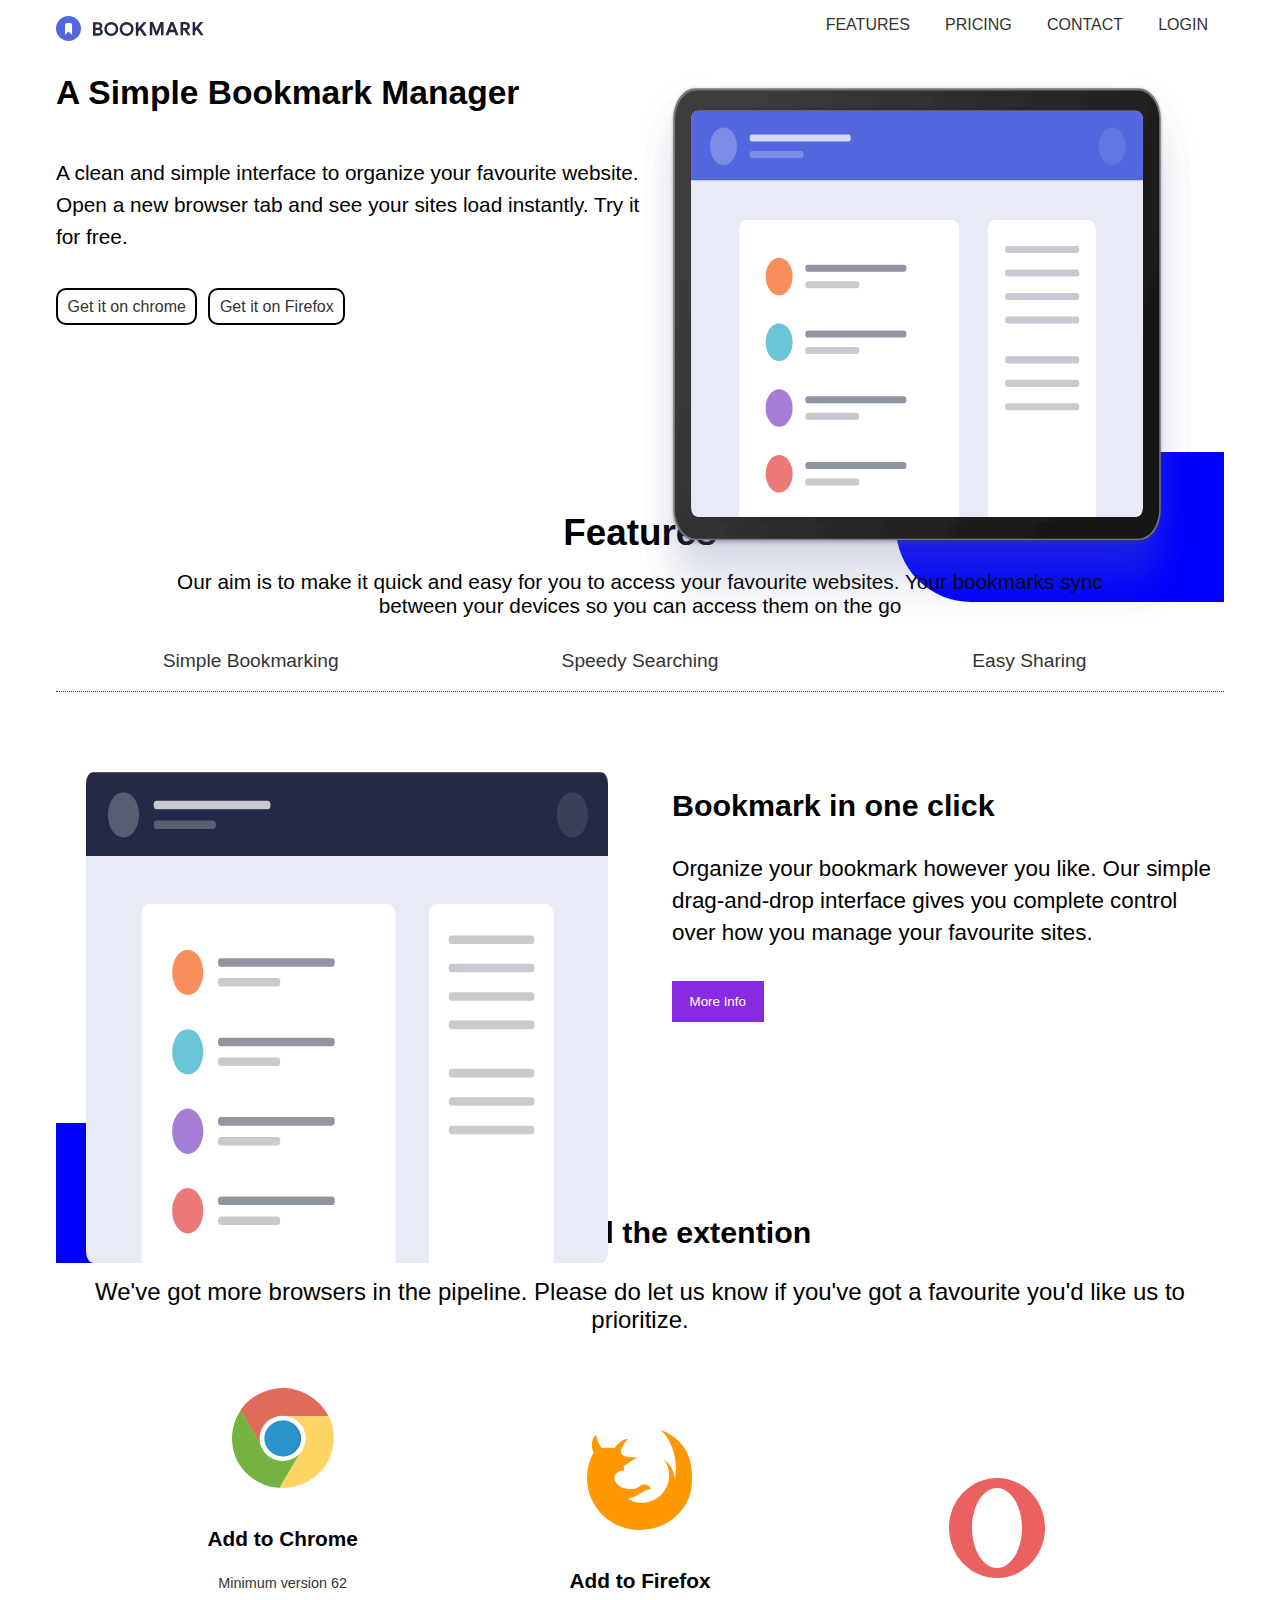
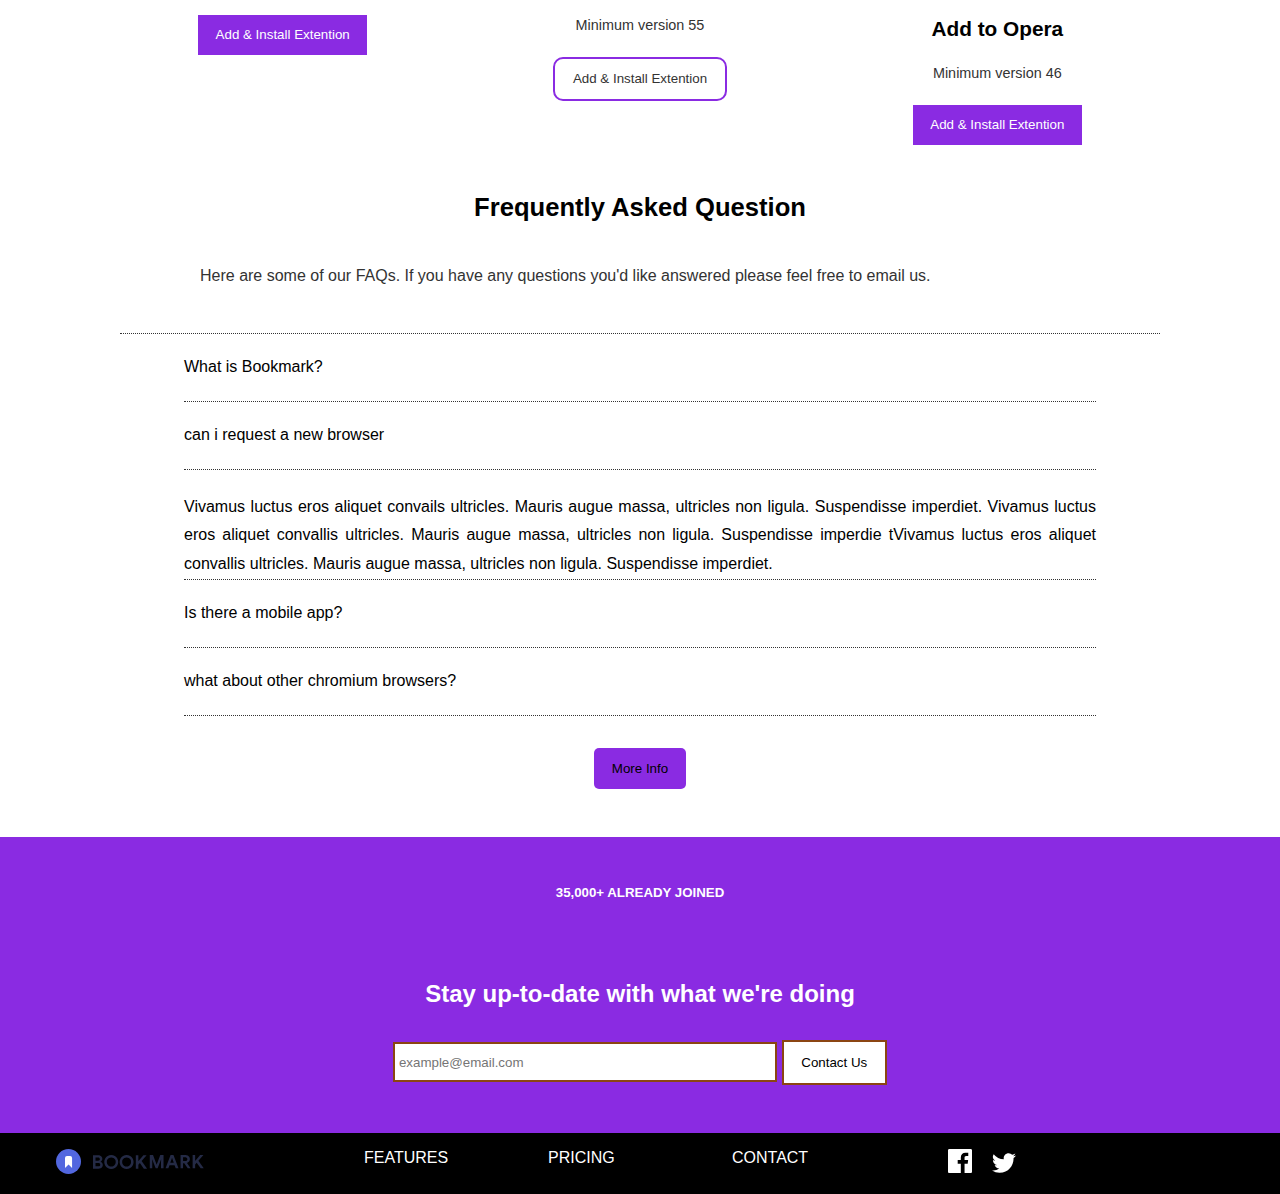
<file: index.html>
<!DOCTYPE html>
<html lang="en">
<head>
  <meta charset="UTF-8">
  <meta name="viewport" content="width=device-width, initial-scale=1.0">
  <title>BOOKMARK</title>
  <link rel="stylesheet" href="style.css">
  <link rel="stylesheet" media="screen and (max-width:700px)" href="mobile.css">
  <link rel="icon" href="./img/favicon-32x32.png" type="image/icon">
</head>
<body>
  <nav id="navbar">
    <div class="container">
      <div class="navbar-content">
        <div class="logo"><img src="./img/logo-bookmark.svg" alt=""></div>
        <ul>
          <li><a href="#">FEATURES</a></li>
          <li><a href="#">PRICING</a></li>
          <li><a href="#">CONTACT</a></li>
          <li><a href="#">LOGIN</a></li>
        </ul>
      </div>
    </div>
  </nav>
  <header id="simple">
    <div class="container">
      <div class="simple-content">
        <div class="text">
          <h1>A Simple Bookmark Manager</h1>
          <p>A clean and simple interface to organize your favourite website. Open a new browser tab and see your sites load instantly. Try it for free.</p>
          <a href="#" class="btn">Get it on chrome</a>
          <a href="#" class="btn">Get it on Firefox</a>
        </div>
        <div class="img-1">
          <img src="./img/illustration-hero.svg" alt="">
          <div class="shape"></div>
        </div>
      </div>
    </div>
  </header>
  <section id="features">
    <div class="container">
      <div class="features-content">
        <h2>Features</h2>
        <p>Our aim is to make it quick and easy for you to access your favourite websites. Your bookmarks sync between your devices so you can access them on the go</p>
      </div>
    </div>
  </section>
  <section id="book-nav">
    <div class="container">
      <div class="book-content">
        <ul>
          <li><a href="index.html">Simple Bookmarking</a></li>
          <li><a href="speed.html">Speedy Searching</a></li>
          <li><a href="easy.html">Easy Sharing</a></li>
        </ul>
      </div>
    </div>
  </section>
  <section id="bookmark">
    <div class="container">
      <div class="bookmark-content">
        <div class="img-2">
          <img src="./img/illustration-features-tab-1.svg" alt="" class="current">
          <div class="shape-1"></div>
        </div>
        <div class="text-1">
          <h2>Bookmark in one click</h2>
          <p>Organize your bookmark however you like. Our simple drag-and-drop interface gives you complete control over how you manage your favourite sites.</p>
          <button type="submit"><a href="#">More Info</a></button>
        </div>
      </div>
    </div>
  </section>
  <section id="Download">
    <div class="container">
      <div class="features-content">
        <h2>Download the extention</h2>
        <p>We've got more browsers in the pipeline. Please do let us know if you've got a favourite you'd like us to prioritize.</p>
      </div>
    </div>
  </section>
  <section id="extention">
    <div class="container">
      <div class="extention-content">
        <div class="chrome">
          <div class="space">
            <img src="./img/logo-chrome.svg" alt="">
            <h2>Add to Chrome</h2> 
            <p>Minimum version 62</p>
            <button type="submit"><a href="#">Add & Install Extention</a></button>
          </div>
        </div>
        <div class="Firefox">
          <div class="space">
            <img src="./img/logo-firefox.svg" alt="">
            <h2>Add to Firefox</h2> 
            <p>Minimum version 55</p>
            <button type="submit" class="light"><a href="#">Add & Install Extention</a></button>
          </div>
        </div>
        <div class="Opera">
          <div class="space">
            <img src="./img/logo-opera.svg" alt="">
            <h2>Add to Opera</h2> 
            <p>Minimum version 46</p>
            <button type="submit"><a href="#">Add & Install Extention</a></button>
          </div>
        </div>
      </div>
    </div>
  </section>
  <section id="question">
    <div class="container">
      <div class="question-content">
        <h1>Frequently Asked Question</h1>
        <p class="lead">Here are some of our FAQs. If you have any questions you'd like answered please feel free to email us.</p>
        <ul>
          <li>What is Bookmark?</li>
          <li>can i request a new browser</li>
            <p>Vivamus luctus eros aliquet convails ultricles. Mauris augue massa, ultricles non ligula. Suspendisse imperdiet. Vivamus luctus eros aliquet convallis ultricles. Mauris augue massa, ultricles non ligula. Suspendisse imperdie tVivamus luctus eros aliquet convallis ultricles. Mauris augue massa, ultricles non ligula. Suspendisse imperdiet.</p>
          <li>Is there a mobile app?</li>
          <li>what about other chromium browsers?</li>
          <button type="submit">More Info</button>
        </ul>
      </div>
    </div>
  </section>
  <section id="stay">
    <div class="conatiner">
      <div class="stay-content">
        <h5>35,000+ ALREADY JOINED</h5>
        <h2>Stay up-to-date with what we're doing</h2>
        <input type="email" name="email" id="email" placeholder=" example@email.com">
        <button type="submit" class="light-border">Contact Us</button>
      </div>
    </div>
  </section>
  <footer id="main-footer">
    <div class="container">
      <div class="footer-content">
        <div class="logo"><img src="./img/logo-bookmark.svg" alt=""></div>
        <ul>
          <li><a href="#">FEATURES</a></li>
          <li><a href="#">PRICING</a></li>
          <li><a href="#">CONTACT</a></li>
        </ul>
        <div class="social">
          <img src="./img/icon-facebook.svg" alt="">
          <img src="./img/icon-twitter.svg" alt="">
        </div>
      </div>
    </div>
  </footer>
</body>
</html>
</file>
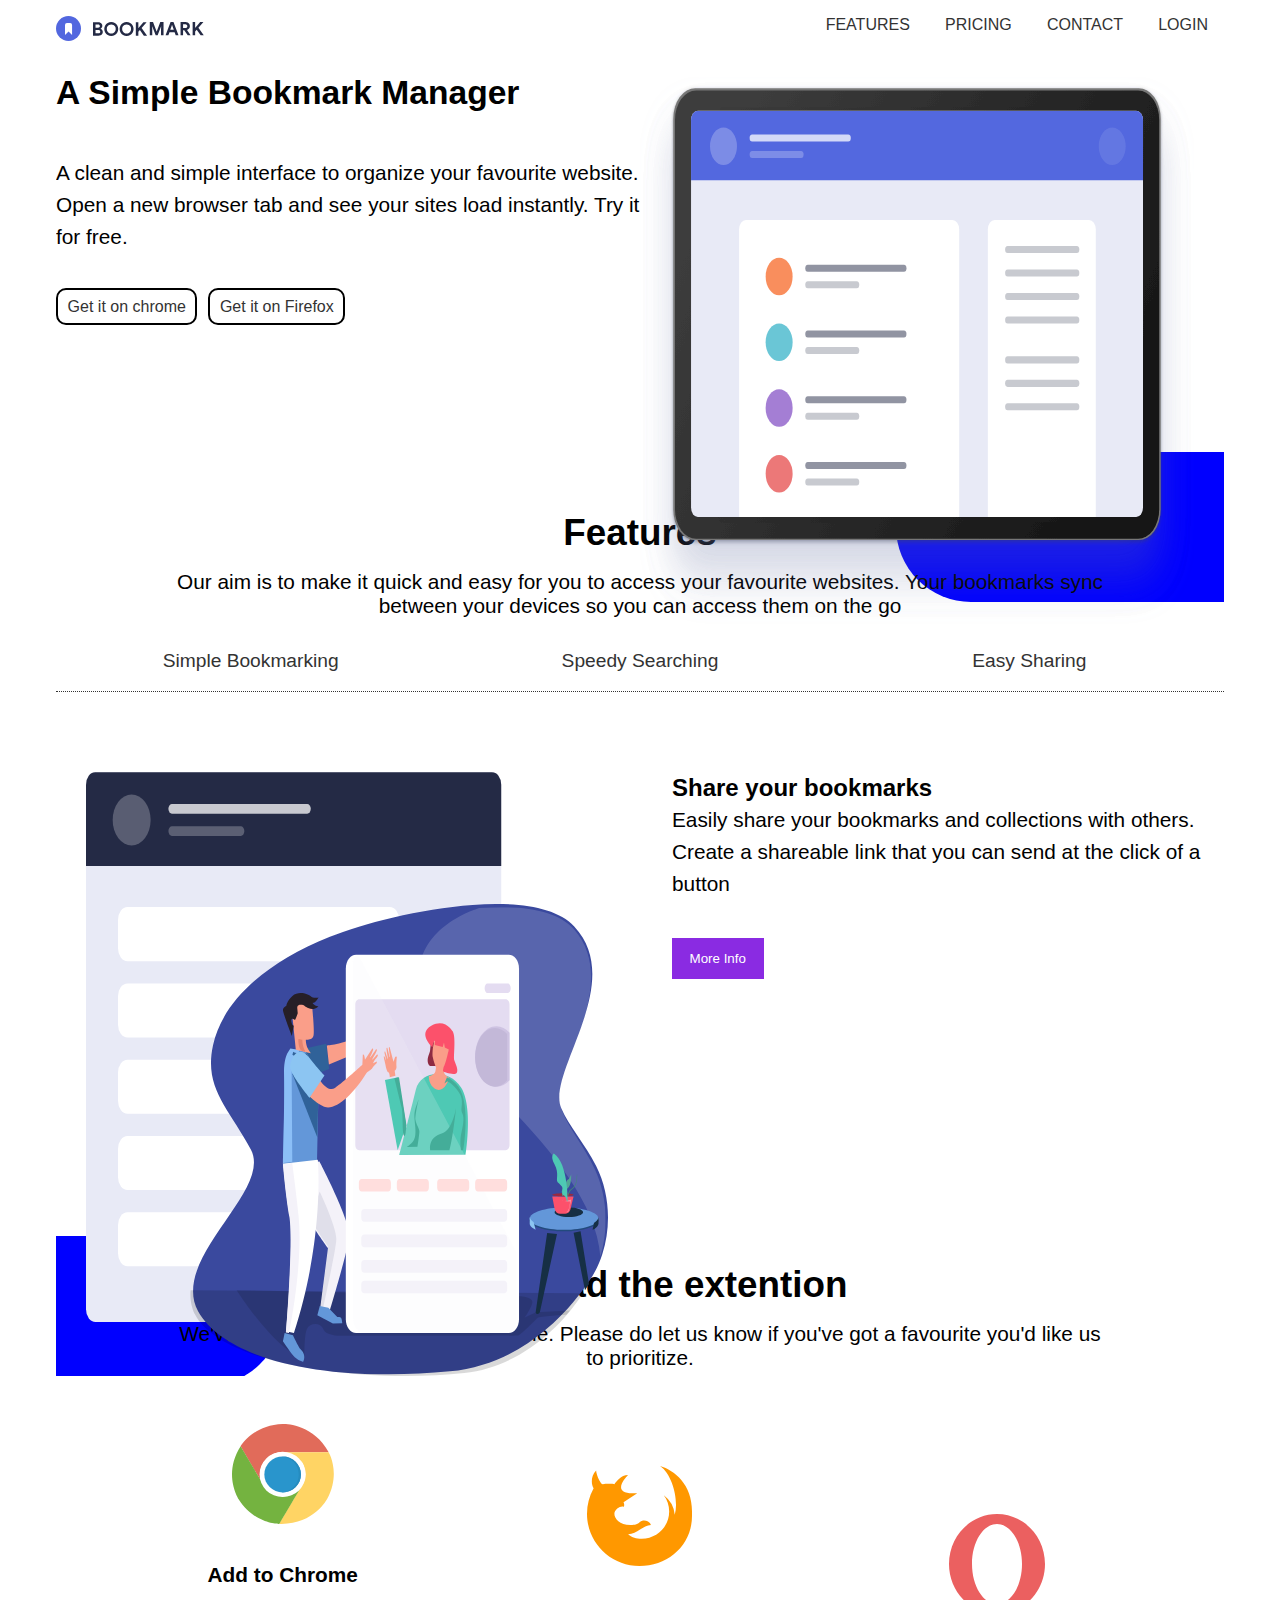
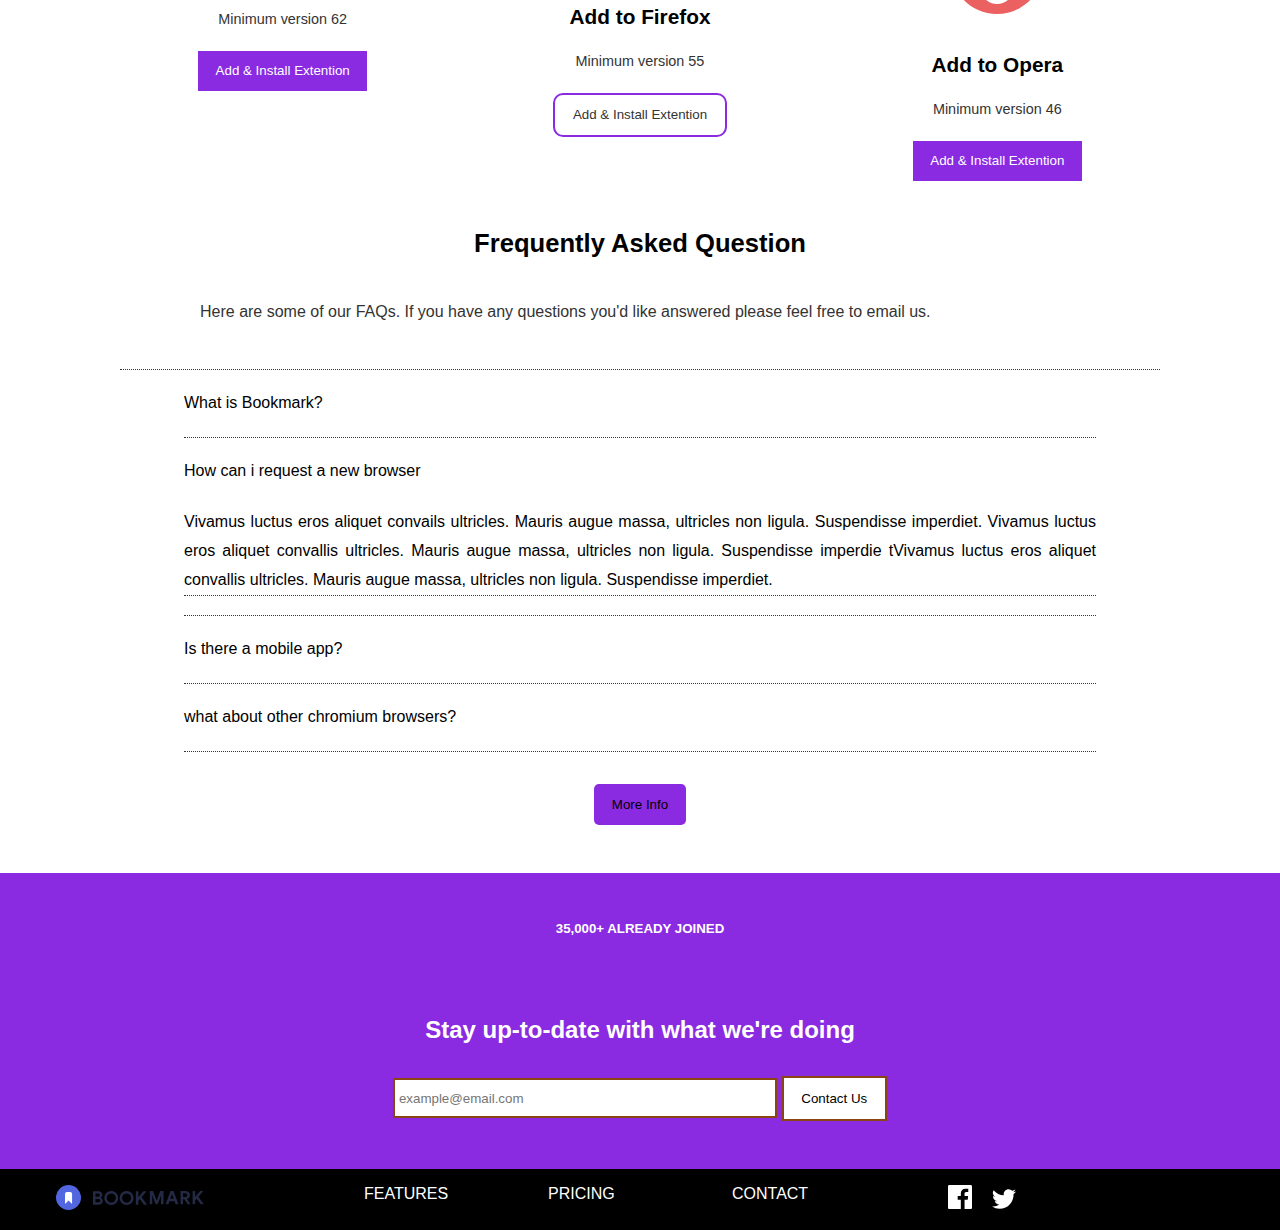
<file: easy.html>
<!DOCTYPE html>
<html lang="en">
<head>
  <meta charset="UTF-8">
  <meta name="viewport" content="width=device-width, initial-scale=1.0">
  <title>BOOKMARK</title>
  <link rel="stylesheet" href="style.css">
  <link rel="stylesheet" media="screen and (max-width:700px)" href="mobile.css">
  <link rel="icon" href="./img/favicon-32x32.png" type="image/icon">
</head>
<body>
  <nav id="navbar">
    <div class="container">
      <div class="navbar-content">
        <div class="logo"><img src="./img/logo-bookmark.svg" alt=""></div>
        <ul>
          <li><a href="#">FEATURES</a></li>
          <li><a href="#">PRICING</a></li>
          <li><a href="#">CONTACT</a></li>
          <li><a href="#">LOGIN</a></li>
        </ul>
      </div>
    </div>
  </nav>
  <header id="simple">
    <div class="container">
      <div class="simple-content">
        <div class="text">
          <h1>A Simple Bookmark Manager</h1>
          <p>A clean and simple interface to organize your favourite website. Open a new browser tab and see your sites load instantly. Try it for free.</p>
          <a href="#" class="btn">Get it on chrome</a>
          <a href="#" class="btn">Get it on Firefox</a>
        </div>
        <div class="img-1">
          <img src="./img/illustration-hero.svg" alt="">
          <div class="shape"></div>
        </div>
      </div>
    </div>
  </header>
  <section id="features">
    <div class="container">
      <div class="features-content">
        <h2>Features</h2>
        <p>Our aim is to make it quick and easy for you to access your favourite websites. Your bookmarks sync between your devices so you can access them on the go</p>
      </div>
    </div>
  </section>
  <section id="book-nav">
    <div class="container">
      <div class="book-content">
        <ul>
          <li><a href="index.html">Simple Bookmarking</a></li>
          <li><a href="speed.html">Speedy Searching</a></li>
          <li><a href="easy.html">Easy Sharing</a></li>
        </ul>
      </div>
    </div>
  </section>
  <section id="bookmark">
    <div class="container">
      <div class="bookmark-content">
        <div class="img-2">
          <img src="./img/illustration-features-tab-3.svg" alt="" class="current">
          <div class="shape-1"></div>
        </div>
        <div class="text">
          <h2>Share your bookmarks</h2>
          <p>Easily share your bookmarks and collections with others. Create a shareable link that you can send at the click of a button</p>
          <button type="submit"><a href="#">More Info</a></button>
        </div>
      </div>
    </div>
  </section>
  <section id="features">
    <div class="container">
      <div class="features-content">
        <h2>Download the extention</h2>
        <p>We've got more browsers in the pipeline. Please do let us know if you've got a favourite you'd like us to prioritize.</p>
      </div>
    </div>
  </section>
  <section id="extention">
    <div class="container">
      <div class="extention-content">
        <div class="chrome">
          <div class="space">
            <img src="./img/logo-chrome.svg" alt="">
            <h2>Add to Chrome</h2> 
            <p>Minimum version 62</p>
            <button type="submit"><a href="#">Add & Install Extention</a></button>
          </div>
        </div>
        <div class="Firefox">
          <div class="space">
            <img src="./img/logo-firefox.svg" alt="">
            <h2>Add to Firefox</h2> 
            <p>Minimum version 55</p>
            <button type="submit" class="light"><a href="#">Add & Install Extention</a></button>
          </div>
        </div>
        <div class="Opera">
          <div class="space">
            <img src="./img/logo-opera.svg" alt="">
            <h2>Add to Opera</h2> 
            <p>Minimum version 46</p>
            <button type="submit"><a href="#">Add & Install Extention</a></button>
          </div>
        </div>
      </div>
    </div>
  </section>
  <section id="question">
    <div class="container">
      <div class="question-content">
        <h1>Frequently Asked Question</h1>
        <p class="lead">Here are some of our FAQs. If you have any questions you'd like answered please feel free to email us.</p>
        <ul>
          <li>What is Bookmark?</li>
          <li>How can i request a new browser
            <p>Vivamus luctus eros aliquet convails ultricles. Mauris augue massa, ultricles non ligula. Suspendisse imperdiet. Vivamus luctus eros aliquet convallis ultricles. Mauris augue massa, ultricles non ligula. Suspendisse imperdie tVivamus luctus eros aliquet convallis ultricles. Mauris augue massa, ultricles non ligula. Suspendisse imperdiet.</p>
          </li>
          <li>Is there a mobile app?</li>
          <li>what about other chromium browsers?</li>
          <button type="submit">More Info</button>
        </ul>
      </div>
    </div>
  </section>
  <section id="stay">
    <div class="conatiner">
      <div class="stay-content">
        <h5>35,000+ ALREADY JOINED</h5>
        <h2>Stay up-to-date with what we're doing</h2>
        <input type="email" name="email" id="email" placeholder=" example@email.com">
        <button type="submit" class="light-border">Contact Us</button>
      </div>
    </div>
  </section>
  <footer id="main-footer">
    <div class="container">
      <div class="footer-content">
        <div class="logo"><img src="./img/logo-bookmark.svg" alt=""></div>
        <ul>
          <li><a href="#">FEATURES</a></li>
          <li><a href="#">PRICING</a></li>
          <li><a href="#">CONTACT</a></li>
        </ul>
        <div class="social">
          <img src="./img/icon-facebook.svg" alt="">
          <img src="./img/icon-twitter.svg" alt="">
        </div>
      </div>
    </div>
  </footer>
</body>
</html>
</file>
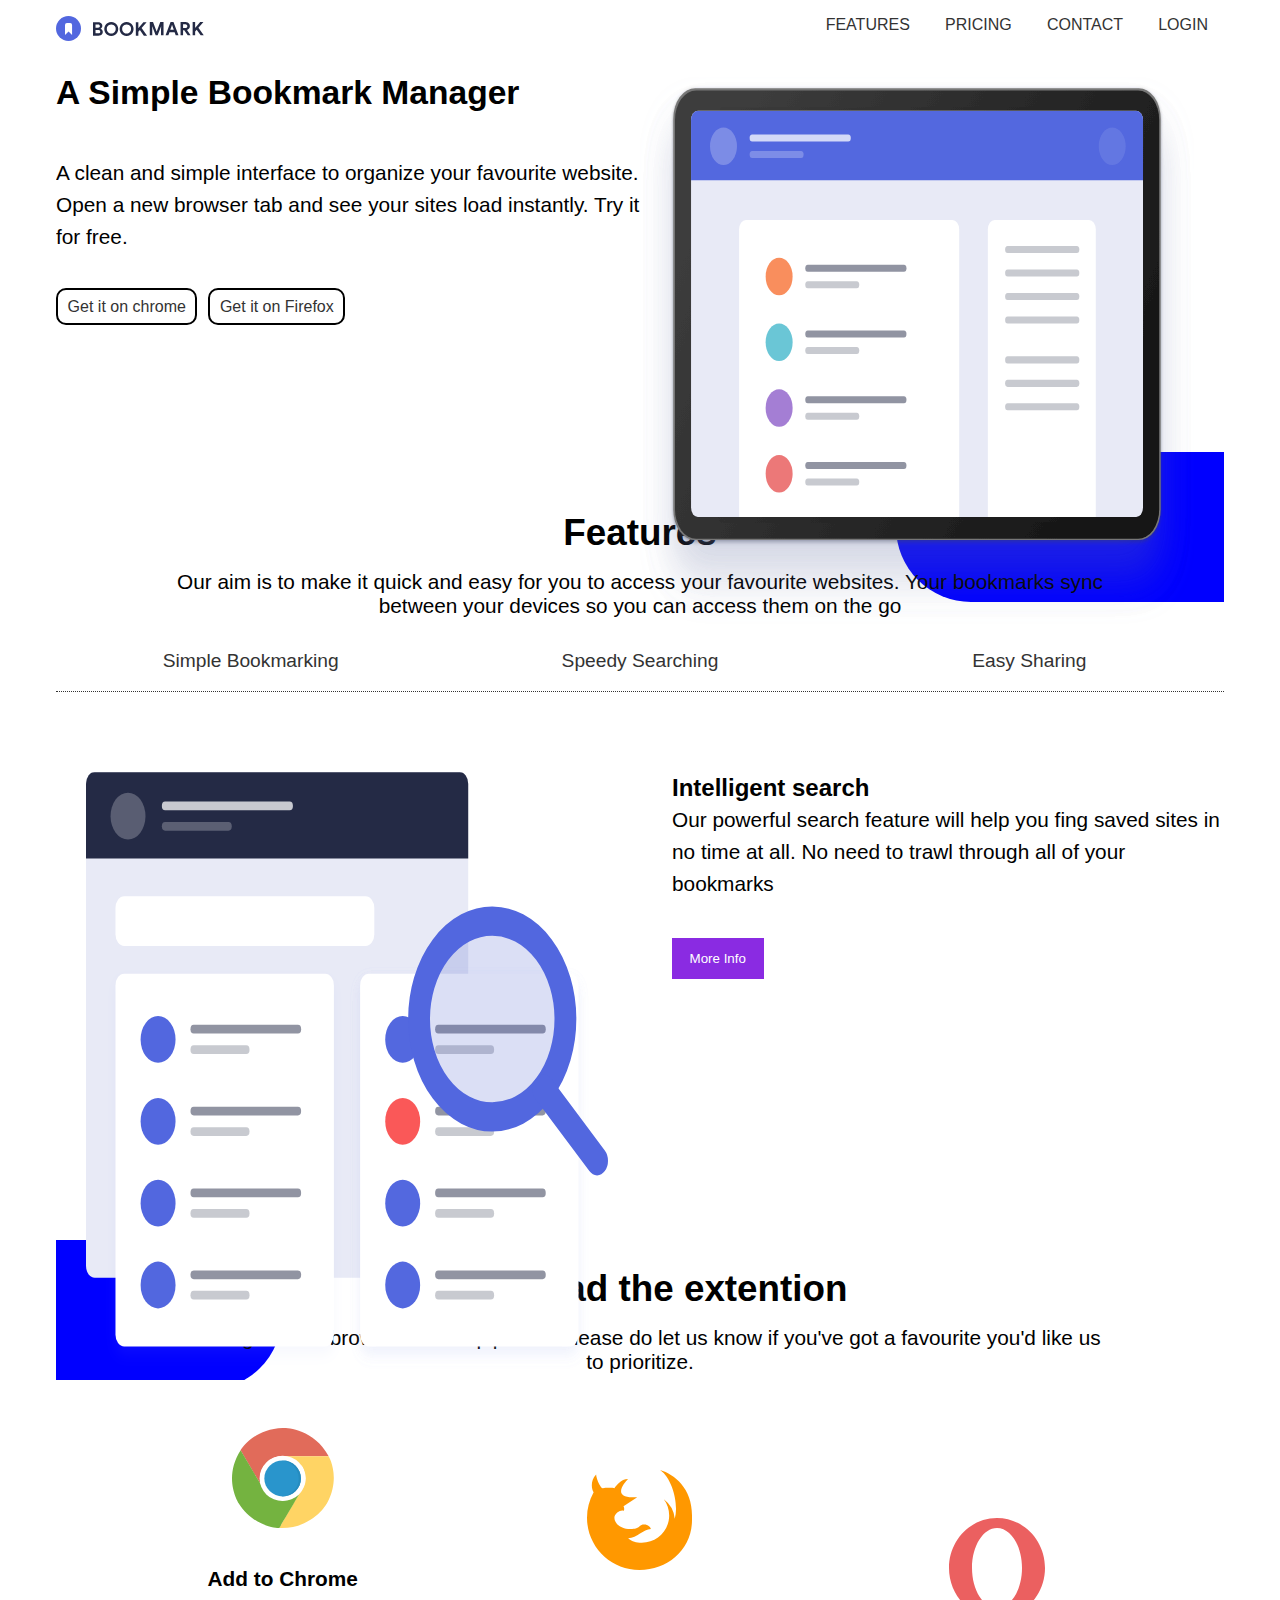
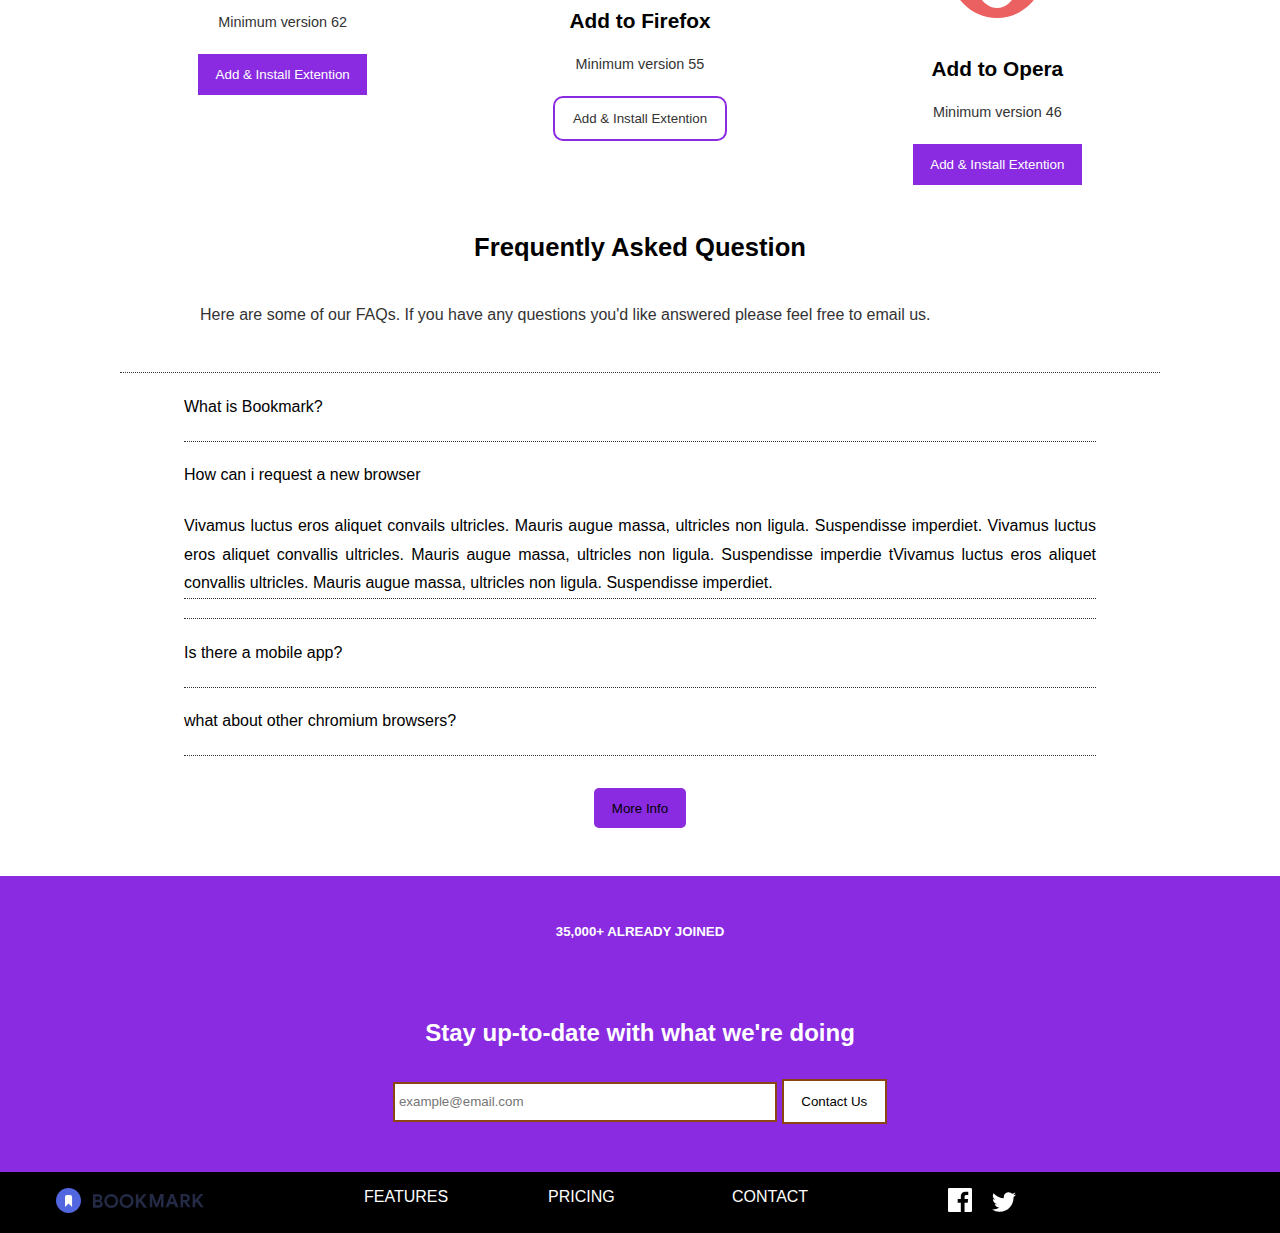
<file: speed.html>
<!DOCTYPE html>
<html lang="en">
<head>
  <meta charset="UTF-8">
  <meta name="viewport" content="width=device-width, initial-scale=1.0">
  <title>BOOKMARK</title>
  <link rel="stylesheet" href="style.css">
  <link rel="stylesheet" media="screen and (max-width:700px)" href="mobile.css">
  <link rel="icon" href="./img/favicon-32x32.png" type="image/icon">
</head>
<body>
  <nav id="navbar">
    <div class="container">
      <div class="navbar-content">
        <div class="logo"><img src="./img/logo-bookmark.svg" alt=""></div>
        <ul>
          <li><a href="#">FEATURES</a></li>
          <li><a href="#">PRICING</a></li>
          <li><a href="#">CONTACT</a></li>
          <li><a href="#">LOGIN</a></li>
        </ul>
      </div>
    </div>
  </nav>
  <header id="simple">
    <div class="container">
      <div class="simple-content">
        <div class="text">
          <h1>A Simple Bookmark Manager</h1>
          <p>A clean and simple interface to organize your favourite website. Open a new browser tab and see your sites load instantly. Try it for free.</p>
          <a href="#" class="btn">Get it on chrome</a>
          <a href="#" class="btn">Get it on Firefox</a>
        </div>
        <div class="img-1">
          <img src="./img/illustration-hero.svg" alt="">
          <div class="shape"></div>
        </div>
      </div>
    </div>
  </header>
  <section id="features">
    <div class="container">
      <div class="features-content">
        <h2>Features</h2>
        <p>Our aim is to make it quick and easy for you to access your favourite websites. Your bookmarks sync between your devices so you can access them on the go</p>
      </div>
    </div>
  </section>
  <section id="book-nav">
    <div class="container">
      <div class="book-content">
        <ul>
          <li><a href="index.html">Simple Bookmarking</a></li>
          <li><a href="speed.html">Speedy Searching</a></li>
          <li><a href="easy.html">Easy Sharing</a></li>
        </ul>
      </div>
    </div>
  </section>
  <section id="bookmark">
    <div class="container">
      <div class="bookmark-content">
        <div class="img-2">
          <img src="./img/illustration-features-tab-2.svg" alt="" class="current">
          <div class="shape-1"></div>
        </div>
        <div class="text">
          <h2>Intelligent search</h2>
          <p>Our powerful search feature will help you fing saved sites in no time at all. No need to trawl through all of your bookmarks</p>
          <button type="submit"><a href="#">More Info</a></button>
        </div>
      </div>
    </div>
  </section>
  <section id="features">
    <div class="container">
      <div class="features-content">
        <h2>Download the extention</h2>
        <p>We've got more browsers in the pipeline. Please do let us know if you've got a favourite you'd like us to prioritize.</p>
      </div>
    </div>
  </section>
  <section id="extention">
    <div class="container">
      <div class="extention-content">
        <div class="chrome">
          <div class="space">
            <img src="./img/logo-chrome.svg" alt="">
            <h2>Add to Chrome</h2> 
            <p>Minimum version 62</p>
            <button type="submit"><a href="#">Add & Install Extention</a></button>
          </div>
        </div>
        <div class="Firefox">
          <div class="space">
            <img src="./img/logo-firefox.svg" alt="">
            <h2>Add to Firefox</h2> 
            <p>Minimum version 55</p>
            <button type="submit" class="light"><a href="#">Add & Install Extention</a></button>
          </div>
        </div>
        <div class="Opera">
          <div class="space">
            <img src="./img/logo-opera.svg" alt="">
            <h2>Add to Opera</h2> 
            <p>Minimum version 46</p>
            <button type="submit"><a href="#">Add & Install Extention</a></button>
          </div>
        </div>
      </div>
    </div>
  </section>
  <section id="question">
    <div class="container">
      <div class="question-content">
        <h1>Frequently Asked Question</h1>
        <p class="lead">Here are some of our FAQs. If you have any questions you'd like answered please feel free to email us.</p>
        <ul>
          <li>What is Bookmark?</li>
          <li>How can i request a new browser
            <p>Vivamus luctus eros aliquet convails ultricles. Mauris augue massa, ultricles non ligula. Suspendisse imperdiet. Vivamus luctus eros aliquet convallis ultricles. Mauris augue massa, ultricles non ligula. Suspendisse imperdie tVivamus luctus eros aliquet convallis ultricles. Mauris augue massa, ultricles non ligula. Suspendisse imperdiet.</p>
          </li>
          <li>Is there a mobile app?</li>
          <li>what about other chromium browsers?</li>
          <button type="submit">More Info</button>
        </ul>
      </div>
    </div>
  </section>
  <section id="stay">
    <div class="conatiner">
      <div class="stay-content">
        <h5>35,000+ ALREADY JOINED</h5>
        <h2>Stay up-to-date with what we're doing</h2>
        <input type="email" name="email" id="email" placeholder=" example@email.com">
        <button type="submit" class="light-border">Contact Us</button>
      </div>
    </div>
  </section>
  <footer id="main-footer">
    <div class="container">
      <div class="footer-content">
        <div class="logo"><img src="./img/logo-bookmark.svg" alt=""></div>
        <ul>
          <li><a href="#">FEATURES</a></li>
          <li><a href="#">PRICING</a></li>
          <li><a href="#">CONTACT</a></li>
        </ul>
        <div class="social">
          <img src="./img/icon-facebook.svg" alt="">
          <img src="./img/icon-twitter.svg" alt="">
        </div>
      </div>
    </div>
  </footer>
</body>
</html>
</file>
<file: style.css>
*{
  padding: 0;
  margin: 0;
  box-sizing: border-box;
}
body{
  font-family: Arial, Helvetica, sans-serif;
}
a{
  text-decoration: none;
  color: #333;
}
ul{
  list-style: none;
}
.container{
  max-width: 1200px;
  margin: auto;
  overflow: auto;
  padding: 1rem;
}
.btn{
  border: 2px solid #000;
  border-radius: 10px;
  padding: 0.5rem 0.6rem;
  margin-right: 0.4rem;
}
#navbar{
  background: #fff;
  color: #333;
  overflow: hidden;
  overflow: auto;
}
.navbar-content{
  display: grid;
  grid-template-columns: 4fr 1fr;
}
.navbar-content ul{
  display: grid;
  grid-template-columns: 1fr 1fr 1fr 1fr;
  grid-gap: 0.2rem;
}
.navbar-content ul li a{
  padding: 0.5rem 1rem;
  text-align: center;
}
.navbar-content ul li a:hover{
  border: 2px solid #333;
  border-radius: 10px;
}
.simple-content{
  display: grid;
  grid-template-columns: 1fr 1fr;
  overflow: hidden;
}
.img-1 img{
  width: 100%;
  height: 100%;
  position: relative; 
  padding-right: 1.9rem;
}
.img-2 img{
  width: 100%;
  height: 100%;
  position: relative; 
  padding-left: 1.9rem;
}

.shape{
  width: 450px;
  height: 150px;
  background: blue;
  border-radius: 100px;
  position: relative;
  right: -16rem;
  top: -11rem;
  z-index: -1;
}
.shape-1{
  width: 450px;
  height: 150px;
  background: blue;
  border-radius: 100px;
  position: relative;
  left: -14rem;
  bottom: 9rem;
  z-index: -1;
}
.text{
  line-height: 2rem;
}
.text h1{
  padding-bottom: 3rem;
  font-size: 2.1rem;
}
.text p{
  font-size: 1.3rem;
  padding-bottom: 2.4rem;
}
#features{
  text-align: center;
  margin-top: -9rem;
}
#features h2{
  font-size: 2.3rem;
  padding-bottom: 1rem;
}
#features p{
  font-size: 1.3rem;
  padding: 0 7rem;
}
.book-content ul{
  display: grid;
  grid-template-columns: 1fr 1fr 1fr;
  font-size: 1.2rem;
  text-align: center;
  border-bottom: dotted 1px #333;
  padding-bottom: 1.2rem;
}
.book-content ul li a:hover{
  border-bottom: 4px solid saddlebrown;
  padding-bottom: 1.2rem;
}
.bookmark-content{
  display: grid;
  grid-template-columns:1fr 1fr;
  overflow: hidden;
  padding-top: 3rem;
  grid-gap: 4rem;
}
button{
  padding: 0.8rem 1.1rem;
  background: blueviolet;
  border: none;
}
button a{
  color: #fff;
}
.light{
  background: #fff;
  border: 2px solid blueviolet;
  border-radius: 10px;
}
.extention-content{
  display: grid;
  grid-template-columns: 1fr 1fr 1fr;
  text-align: center;
  margin: 0 3rem;
  line-height: 2rem;
}
.extention-content img{
  padding-bottom: 1.5rem;
}
.extention-content h2{
  font-size: 1.3rem;
  padding-bottom: 0.7rem;
}
.extention-content p{
  padding-bottom: 1rem;
  font-size: 0.9rem;
  color: #333;
}
.text-1{
  line-height: 2rem;
}
.text-1 h2{
  font-size: 1.9rem;
  padding-bottom: 2rem;
  padding-top: 1.1rem;
}
.text-1 p{
  font-size: 1.4rem;
  padding-bottom: 2rem;
}
#Download{
  text-align: center;
  margin-top: -5rem;
}
#Download h2{
  font-size: 1.9rem;
  padding-bottom: 1.8rem;
}
#Download p{
  font-size: 1.5rem;
}
.chrome{
  border: #fff 6px solid;
  background: #fff;
  border-radius: 15px;
}
.Firefox{
  padding-top: 3rem;
}
.Opera{
  padding-top: 6rem;
}
.space{
  padding: 1rem;
}
.Firefox button a{
  color: #333;
}
.question-content{
  margin: 0 4rem;
  text-align: center;
}
.question-content p{
  text-align: justify;
  border-bottom: dotted 1px #333;
  padding-top: 1.4rem;
}
.question-content h1{
  text-align: center;
  font-size: 1.6rem;
  padding-bottom: 1.4rem;
}
.lead{
  text-align: center;
  color: #333;
  padding: 0rem 5rem;
  padding-bottom: 3rem;
  border-bottom: #333 1px dotted;
}
.question-content ul{
  padding: 0 4rem;
  line-height: 1.8rem;
  padding-bottom: 2rem;
}
.question-content ul li{
  border-bottom: dotted 1px #333;
  padding: 1.2rem 0;
  text-align: justify;
}
.question-content button{
  margin-top: 2rem;
  border-radius: 5px;
}
#stay{
  background: blueviolet; 
  text-align: center;
  color: #fff;
  padding-bottom: 3rem;
}
.stay-content h5{
  padding-bottom: 3rem;
  padding-top: 3rem;
}
.stay-content h2{
  padding: 2rem;
}
.stay-content input{
  height: 2.5rem;
  width: 30%;
  border: 2px solid saddlebrown;
}
.light-border{
  border: 2px solid saddlebrown;
  background: #fff;
}
#main-footer{
  background:black;
  color: #fff;
}
.footer-content a{
  color: #fff;
}
.footer-content{
  display: grid;
  grid-template-columns: 1fr 2fr 1fr;
  grid-gap: 2rem;
}
.footer-content ul{
  display: grid;
  grid-template-columns: 1fr 1fr 1fr;
}
.social img{
  margin-right: 1rem;
}
</file>
<file: mobile.css>
.navbar-content{
  display: grid;
  grid-template-columns:1fr;
}
.navbar-content ul{
  display: grid;
  grid-template-columns: 1fr 1fr 1fr 1fr;
  text-align: center;
}
.logo{
  text-align: center;
  padding: 1rem;
}
.simple-content{
  display: grid;
  grid-template-columns:1fr;
  padding: 2rem;
  margin-left: -6rem;
}
.img-1 img{
  width: 90%;
  height: 100%;
  position: relative; 
  padding: 3rem;
}
.img-2 img{
  width: 90%;
  height: 100%;
  position: relative; 
  padding:3rem;
}
.shape{
  width: 450px;
  height: 150px;
  background: blue;
  border-radius: 100px;
  position: relative;
  right: -17rem;
  top: -13rem;
  z-index: -1;
}

.text{
  text-align: center;
  padding-bottom: 2rem;
  margin:0 4.5rem;
}
.text p{
  font-size: 1rem;
}
#features{
  text-align: center;
  margin-top:-12rem;
  padding-bottom: 1.5rem;
}
#features p{
  font-size: 1.3rem;
  padding: 0 1rem;
}
.bookmark-content{
  display: grid;
  grid-template-columns:1fr;
}
.text-1{
  margin-top: -10rem;
  padding-bottom: 5rem;
}
.extention-content{
  display: grid;
  grid-template-columns:1fr;
  text-align: center;
}
.Opera{
  padding-top: 3rem;
}
.question-content{
  margin: 0;
  text-align: center;
}
.question-content p{
  font-size: 1.3rem;
}
.lead{
  text-align: center;
  color: #333;
  padding: 0rem 2rem;
  padding-bottom: 3rem;
  border-bottom: #333 1px dotted;
}
.stay-content input{
  display: inline-block;
  height: 3rem;
  width: 70%;
  border: 2px solid saddlebrown;
  margin-bottom: 2rem;
}
.light-border{
  display: inline-block;
  width: 40%;
  background: saddlebrown;
}
.footer-content{
  display: grid;
  grid-template-columns:1fr;
  grid-gap: 2rem;
}
.footer-content ul{
  display: grid;
  grid-template-columns:1fr;
  text-align: center;
}
.footer-content ul li{
  padding-bottom: 2rem;
}
.social{
  text-align: center;
}
</file>
